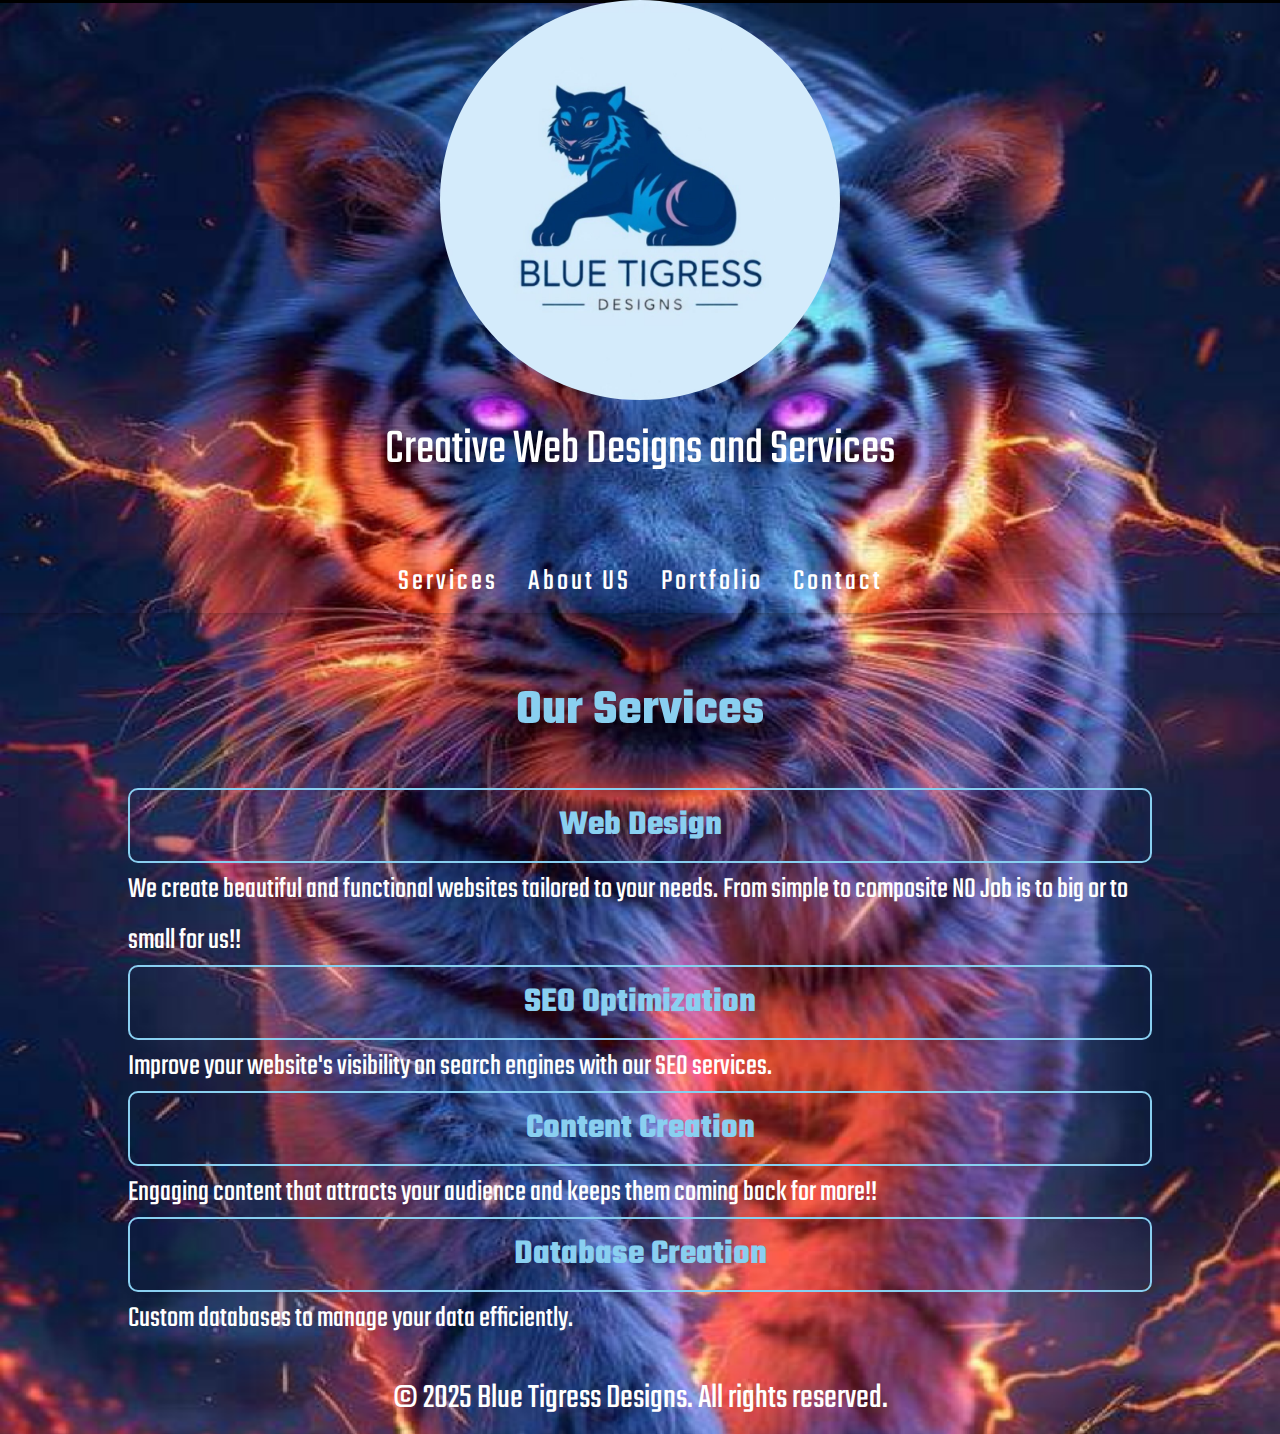
<file: index.html>
<!DOCTYPE html>
<html lang="en">
<head>
    <meta charset="UTF-8">
    <meta name="viewport" content="width=device-width, initial-scale=1.0">
    <title>Blue Tigress Designs</title>
    <link rel="preconnect" href="https://fonts.googleapis.com">
<link rel="preconnect" href="https://fonts.gstatic.com" crossorigin>
<link href="https://fonts.googleapis.com/css2?family=Teko:wght@300..700&display=swap" rel="stylesheet">
    <link rel="stylesheet" href="style.css">
</head>
<body>
    <img src="BTD Logo.jpg" alt="Blue Tigress Designs Logo" class="logo">
    <header>
        <p>Creative Web Designs and Services</p>
    </header>
    <nav>
        <a href="#services">Services</a>
        <a href="About/About.html">About US</a>
        <a href="Portfolio/Portfolio.html">Portfolio</a>
        <a href="Contact/Contact.html">Contact</a>
    </nav>
    <div class="container">
        <section id="services" class="services">
            <h2>Our Services</h2>
            <div class="service">
                <h4>Web Design</h4>
                <p1>We create beautiful and functional websites tailored to your needs.</p1>
                <p1>From simple to composite NO Job is to big or to small for us!!</p1>
            </div>
            <div class="service">
                <h5>SEO Optimization</h5>
                <p1>Improve your website's visibility on search engines with our SEO services.</p1>
            </div>
            <div class="service">
                <h6>Content Creation</h6>
                <p1>Engaging content that attracts your audience and keeps them coming back for more!!</p1>
            </div>
            <div class="service">
                <h6>Database Creation</h6>
                <p1>Custom databases to manage your data efficiently.</p1>
        </section>
    </div>
    <footer>
        <p2>&copy; 2025 Blue Tigress Designs. All rights reserved.</p2>
    </footer>
</body>
</html>
</file>
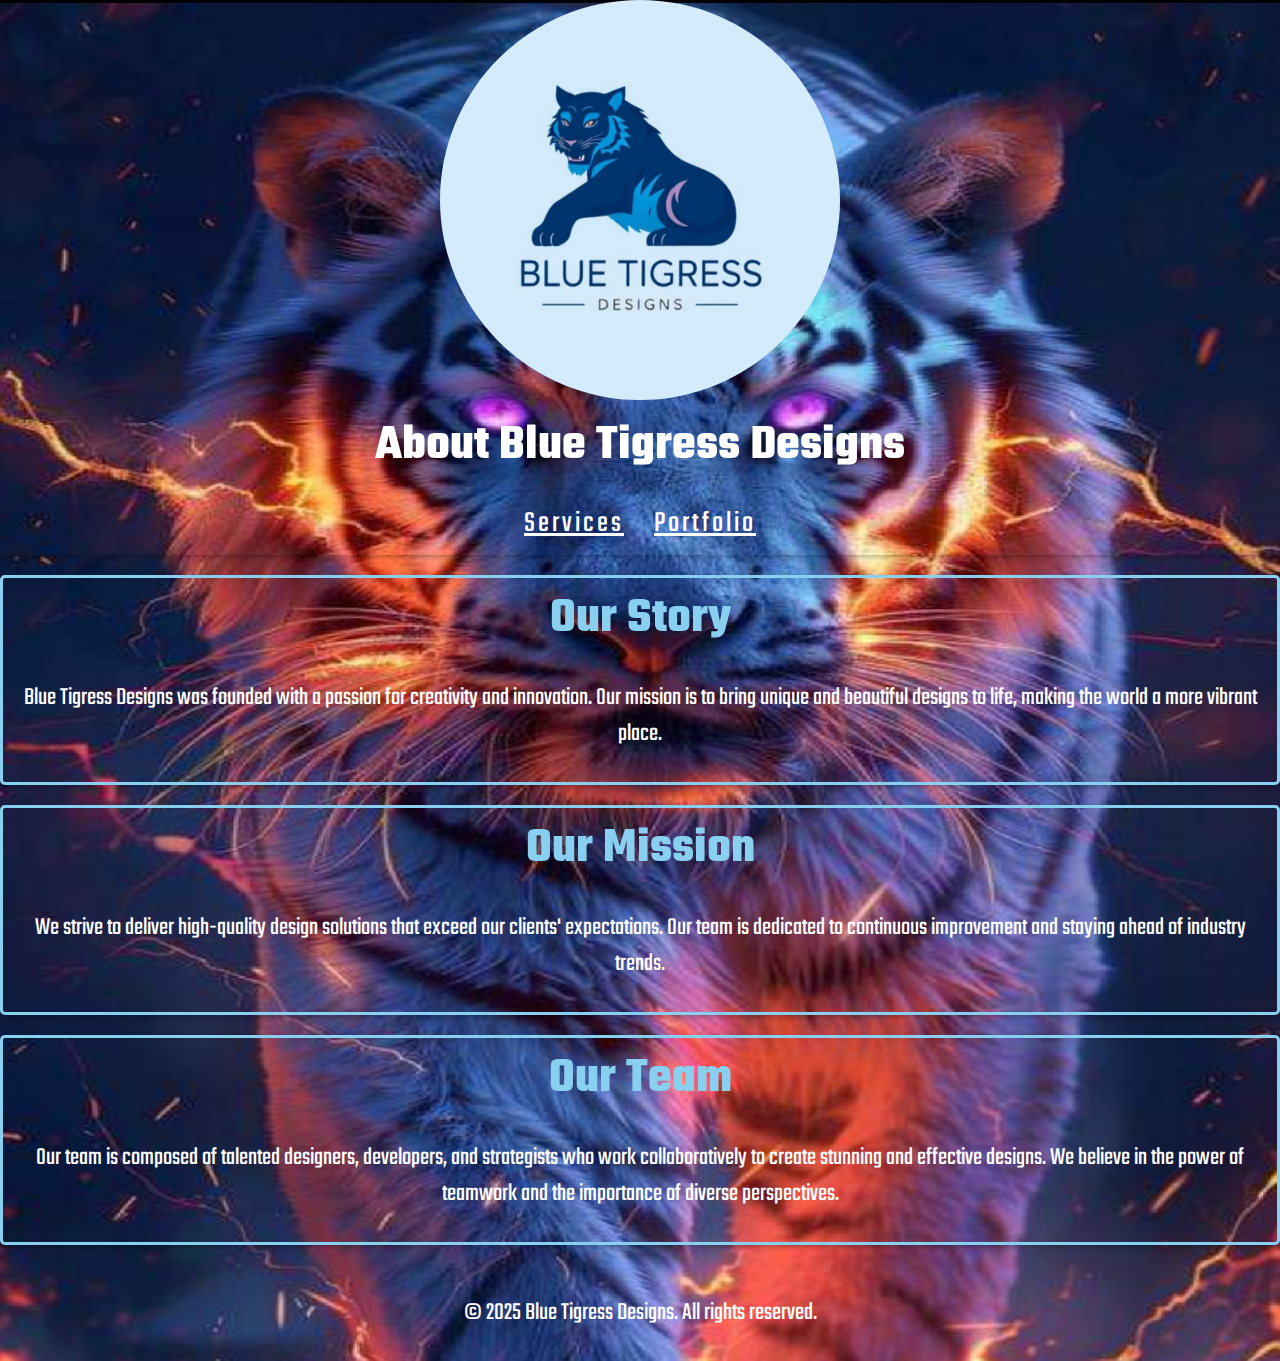
<file: About/About.html>
<!DOCTYPE html>
<html lang="en">
<head>
    <meta charset="UTF-8">
    <meta name="viewport" content="width=device-width, initial-scale=1.0">
    <title>About Us - Blue Tigress Designs</title>
    <link rel="preconnect" href="https://fonts.googleapis.com">
    <link rel="preconnect" href="https://fonts.gstatic.com" crossorigin>
    <link href="https://fonts.googleapis.com/css2?family=Teko:wght@300..700&display=swap" rel="stylesheet">
    <link rel="stylesheet" href="About.css">

</head>
<body>
    <img src="../BTD Logo.jpg" alt="Blue Tigress Designs Logo" class="logo">
    <header>
        <h1>About Blue Tigress Designs</h1>
    </header>
    <nav>
        <a href="../index.html">Services</a>
        <a href="../Portfolio/Portfolio.html">Portfolio</a>

    </nav>        
    <main>
        <section>
            <h2>Our Story</h2>
            <p>Blue Tigress Designs was founded with a passion for creativity and innovation. Our mission is to bring unique and beautiful designs to life, making the world a more vibrant place.</p>
        </section>
        <section>
            <h2>Our Mission</h2>
            <p>We strive to deliver high-quality design solutions that exceed our clients' expectations. Our team is dedicated to continuous improvement and staying ahead of industry trends.</p>
        </section>
        <section>
            <h2>Our Team</h2>
            <p>Our team is composed of talented designers, developers, and strategists who work collaboratively to create stunning and effective designs. We believe in the power of teamwork and the importance of diverse perspectives.</p>
        </section>
    </main>
    <footer>
        <p>&copy; 2025 Blue Tigress Designs. All rights reserved.</p>
    </footer>
</body>
</html>
</file>
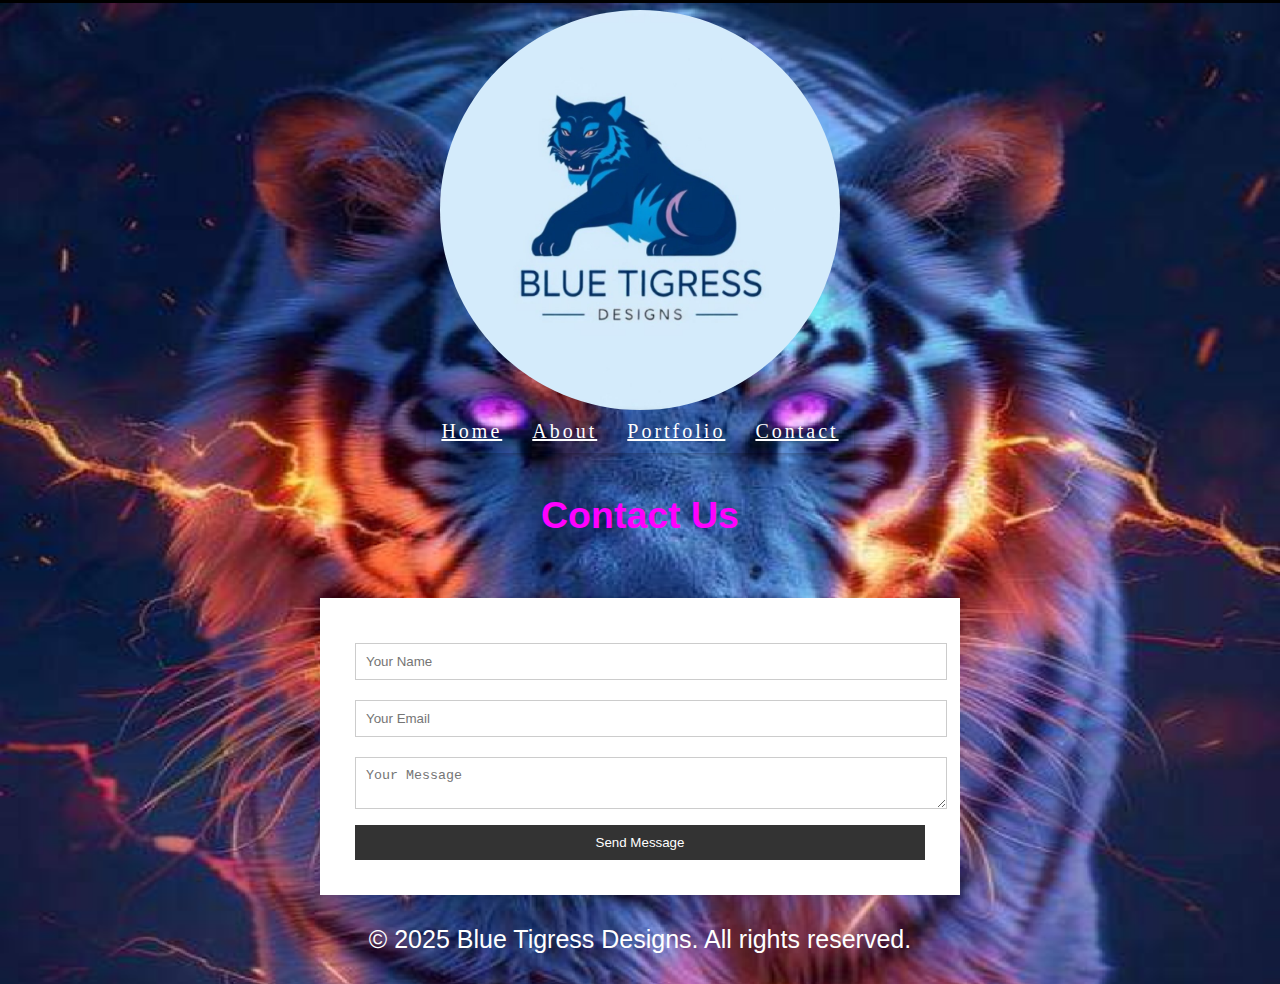
<file: Contact/Contact.html>
<!DOCTYPE html>
<html lang="en">
<head>
    <meta charset="UTF-8">
    <meta name="viewport" content="width=device-width, initial-scale=1.0">
    <title>Contact Us - Blue Tigress Designs</title>
    <link rel="stylesheet" href="Contact.css">
</head>
<body>
    <header>
        <img src="../BTD Logo.jpg" alt="Blue Tigress Designs Logo" class="logo">
        <nav>
            <a href="../index.html">Home</a>
            <a href="../About/About.html">About</a>
            <a href="../Portfolio/Portfolio.html">Portfolio</a>
            <a href="../Contact/Contact.html">Contact</a>
        </nav>
    </header>
    <main>
        <div class="container">
            <h2>Contact Us</h2>
            <form id="contact-form">
                <input type="text" name="name" placeholder="Your Name" required>
                <input type="email" name="email" placeholder="Your Email" required>
                <textarea name="message" placeholder="Your Message" required></textarea>
                <input type="submit" value="Send Message">
            </form>
        </div>
    </main>
    <footer>
        <p>&copy; 2025 Blue Tigress Designs. All rights reserved.</p>
    </footer>
</body>
</html>
</file>
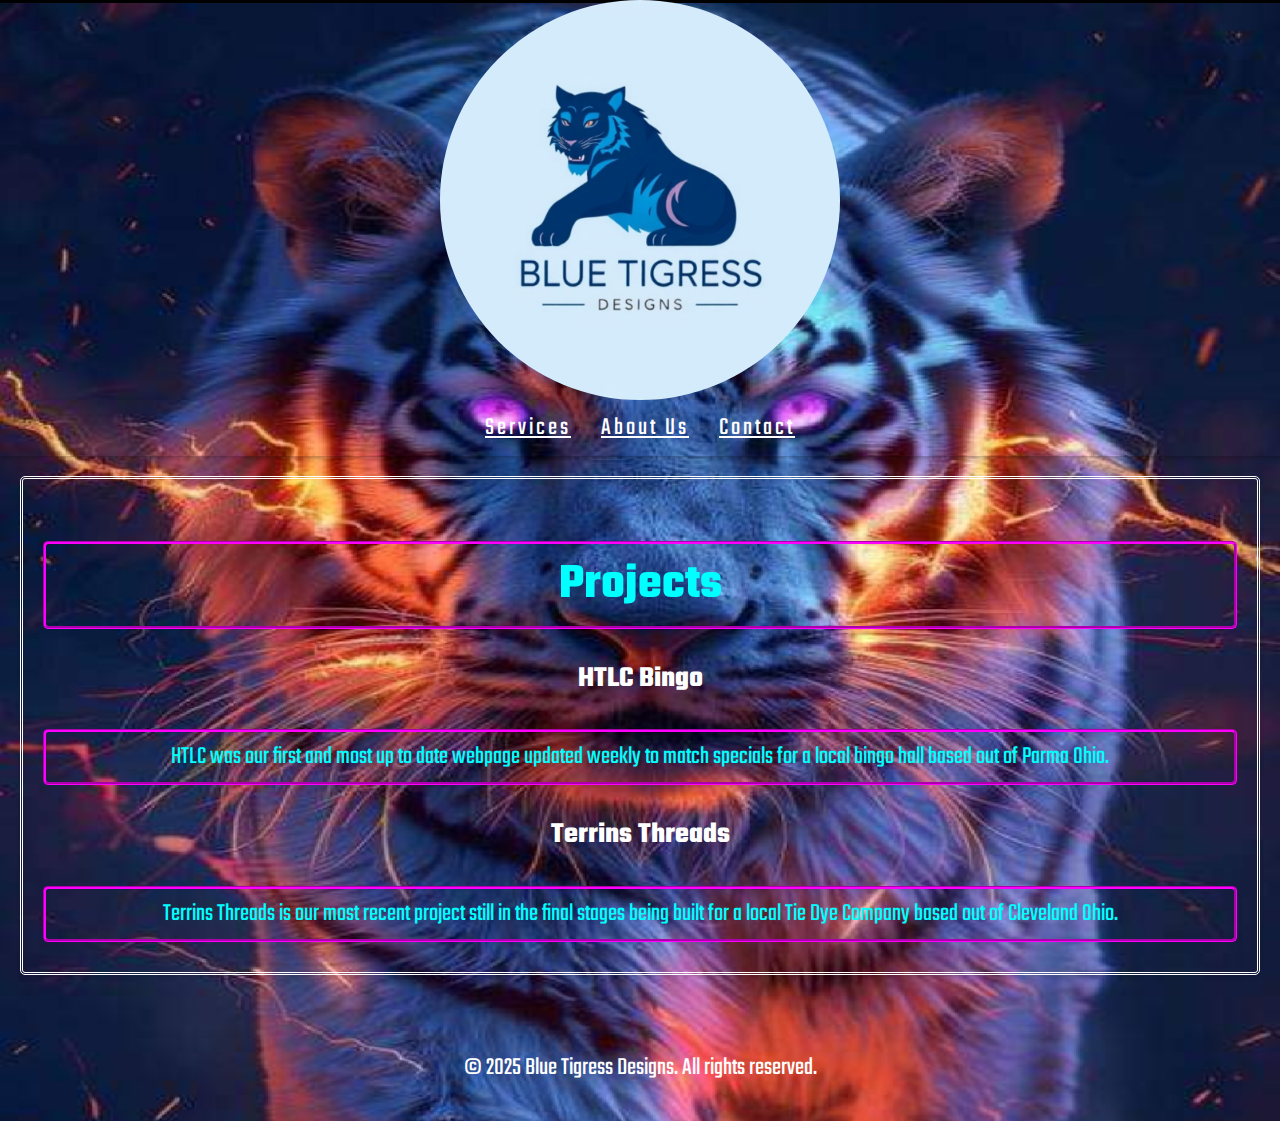
<file: Portfolio/Portfolio.html>
<!DOCTYPE html>
<html lang="en">
<head>
    <meta charset="UTF-8">
    <meta name="viewport" content="width=device-width, initial-scale=1.0">
    <title>Portfolio</title>
    <link rel="preconnect" href="https://fonts.googleapis.com">
<link rel="preconnect" href="https://fonts.gstatic.com" crossorigin>
<link href="https://fonts.googleapis.com/css2?family=Teko:wght@300..700&display=swap" rel="stylesheet">
    <link rel="stylesheet" href="Portfolio.css">
</head>
<body>
    <img src="../BTD Logo.jpg" alt="Blue Tigress Designs Logo" class="logo">
    <nav>
        <a href="../index.html">Services</a>
        <a href="../About/About.html">About Us</a>
        <a href="../Contact/Contact.html">Contact</a>
    </nav>
    <main>
        <section id="projects">
            <h2>Projects</h2>
            <div class="project">
                <h3>HTLC Bingo</h3>
                <p>HTLC was our first and most up to date webpage updated weekly to match specials for a local bingo hall based out of Parma Ohio.</p>
            </div>
            <div class="project">
                <h3>Terrins Threads</h3>
                <p>Terrins Threads is our most recent project still in the final stages being built for a local Tie Dye Company based out of Cleveland Ohio.</p>
            </div>
            <!-- Add more projects as needed -->
        </section>
    </main>
    <footer>
        <p>&copy; 2025 Blue Tigress Designs. All rights reserved.</p>
    </footer>
</body>
</html>
</file>
<file: style.css>
header {
    font-family: "Teko", serif;
    font-size: 100px;
    color: #fff;
    padding: 10px 0;
    text-align: center;
    display: flex;
    justify-content: center;
    align-items: center;

}

.logo {
    max-width: 400px;
    height: auto;
    border-radius: 50%;
    display: flex;
    justify-content: center; /* Center horizontally */
    align-items: center; /* Center vertically */
    margin: 0 auto; /* Center the logo container */
}

body {
    background-image: url("BTD\ Background.png");
    background-repeat: no-repeat;
    background-size: cover;
    font-family: "Teko", sans-serif;
    font-size: 35px;
    color: rgb(255, 0, 255);
    margin: 0;
    padding: 0;
}

nav {    
    padding: 10px 0;
    display: flex;
    justify-content: center;
    font-family: "Teko", serif;
    font-size: 30px;
    text-align: center;
    text-decoration:solid;
    box-shadow: 0 2px 5px rgba(0,0,0,0.26);
    letter-spacing: 3px;
}

nav:hover {
    color: #db04ef;
}

nav a {
    margin: 0 15px; /* Add spacing between words */
}

nav a:hover {
    background-color: #db04ef;
    color: #fff;
    border-radius: 5px;
}

h1 {
    color: #89CFF0;

}

h2{
    color: #89CFF0;
    font-size: 50px;
    text-align: center;
}

h3{
    color: #89CFF0;
    font-size: 35px;
    text-align: center;
}

.headings-container {
    display: flex;
    flex-direction: row;
    align-items: center;
}

h4, h5, h6 {
    color: #89CFF0;
    font-size: 35px;
    text-align: center;
    margin: 0;
    padding: 10px 0;
    border: 2px solid #89CFF0; /* Add border */
    border-radius: 10px; /* Rounded borders */
}

p {
    line-height: 1.6;
    margin: 0 0 1em;
    font-size: 50px;
    text-align: center;
}

p1 {
    line-height: 1.6;
    margin: 0 0 1em;
    font-size: 30px;
    text-align: right;
    position: center;
    color: #fff;
}

a {
    color: #fff;
    text-decoration: none;
}

a:hover {
    text-decoration: underline;
}

.container {
    width: 80%;
    margin: 0 auto;
    padding: 20px;
}

button {
    background-color: #89CFF0;
    color: #fff;
    border: none;
    padding: 10px 20px;
    cursor: pointer;
}

button:hover {
    background-color: #003f7f;
}

footer {
    color: #fff;
    text-align: center;
    padding: 10px 0;
    width: 100%;
    bottom: 0;
}
</file>
<file: About/About.css>
header {
    font-family: "Teko", serif;
    font-size: 20px;
    color: #fff;
    padding: 10px 0;
    text-align: center;
    display: flex;
    justify-content: center;
    align-items: center;
}

.logo {
    max-width: 400px;
    height: auto;
    border-radius: 50%;
    display: flex;
    justify-content: center;
    align-items: center;
    margin: 0 auto;
}

body {
    background-image: url("../BTD\ Background.png");
    background-repeat: no-repeat;
    background-size: cover;
    font-family: "Teko", sans-serif;
    font-size: 25px;
    color: rgb(255, 0, 255);
    margin: 0;
    padding: 0;
}

nav {
    padding: 10px 0;
    display: flex;
    justify-content: center;
    font-family: "Teko", serif;
    font-size: 30px;
    text-align: center;
    text-decoration:solid;
    box-shadow: 0 2px 5px rgba(0,0,0,0.26);
    letter-spacing: 3px;
    
}

nav a {
    margin: 0 15px;
    color: #fff;
}

nav a:hover {
    background-color: #db04ef;;
    color: #fff;
    border-radius: 5px;
}
header h1 {
    margin: 0;
    font-size: 2.5em;
}

.container {
    width: 80%;
    margin: 0 auto;
    overflow: hidden;
}

section {
    padding: 5px;
    /* background: #fff; */
    text-align: center;
    margin: 20px 0;
    border-radius: 5px;
    border-style: solid;
    border-color: #89CFF0;
    box-shadow: 0 2px 5px rgba(0,0,0,0.26);
    color: #fff;

}

section h2 {
    color: #89CFF0;
    font-size: 2em;
    text-align: center;
    margin: 0;
}

footer {
    color: #fff;
    text-align: center;
    padding: 5px 0;
    bottom: 0;
    width: 100%;
}
</file>
<file: Contact/Contact.css>
header {
    font-family: "Teko", serif;
    font-size: 20px;
    color: #fff;
    padding: 10px 0;
    text-align: center;
    display: flex;
    flex-direction: column; /* Stack children vertically */
    justify-content: center;
    align-items: center;
}

.logo {
    max-width: 400px;
    height: auto;
    border-radius: 50%;
    display: flex;
    justify-content: center;
    align-items: center;
    margin: 0 auto;
}

body {
    background-image: url("../BTD\ Background.png");
    background-repeat: no-repeat;
    background-size: cover;
    font-family: "Teko", sans-serif;
    font-size: 25px;
    color: rgb(255, 0, 255);
    margin: 0;
    padding: 0;
}

nav {
    /* background-color: #89CFF0; Light blue navigation */
    padding: 10px 0;
    text-align: center;
    text-decoration: solid;
    box-shadow: 0 2px 5px rgba(0,0,0,0.26);
    letter-spacing: 3px;
    display: flex;
    justify-content: center; /* Center horizontally */
    align-items: center; /* Center vertically */
}

nav a {
    margin: 0 15px;
    color: #fff;
    display: flex;
    justify-content: center; /* Center text horizontally */
    align-items: center; /* Center text vertically */
    height: 100%; /* Ensure full height for centering */
}

nav a:hover {
    background-color: #db04ef;
    color: #fff;
    border-radius: 5px;
}

.container {
    width: 50%;
    margin: auto;
    display: flex;
    flex-direction: column;
    justify-content: center;
    align-items: center;
}
#contact-form {
    background: #fff;
    padding: 35px;
    margin-top: 30px;
    box-shadow: 0 0 10px rgba(0, 0, 0, 0.1);
    justify-content: center;
}

input[type="text"], input[type="email"], textarea {
    width: 100%;
    padding: 10px;
    margin: 10px 0;
    border: 1px solid #ccc;
}

input[type="submit"] {
    display: block;
    width: 100%;
    background: #333;
    color: #fff;
    border: none;
    padding: 10px;
    cursor: pointer;
}

input[type="submit"]:hover {
    background: #555;
}

footer {
    color: #fff;
    text-align: center;
    padding: 5px 0;
    bottom: 0;
    width: 100%;
}
</file>
<file: Portfolio/Portfolio.css>
/* Header Styles */
header {
    font-family: "Teko", serif;
    font-size: 20px;
    color: #fff;
    padding: 10px 0;
    text-align: center;
    display: flex;
    flex-direction: column; /* Stack children vertically */
    justify-content: center;
    align-items: center;
}

/* Logo Styles */
.logo {
    max-width: 400px;
    height: auto;
    border-radius: 50%;
    display: flex;
    justify-content: center;
    align-items: center;
    margin: 0 auto;
}

body {
    background-image: url("../BTD\ Background.png");
    background-repeat: no-repeat;
    background-size: cover;
    font-family: "Teko", sans-serif;
    font-size: 25px;
    color: rgb(255, 0, 255);
    margin: 0;
    padding: 0;
}
nav {
    padding: 10px 0;
    text-align: center;
    text-decoration: solid;
    box-shadow: 0 2px 5px rgba(0,0,0,0.26);
    letter-spacing: 3px;
    display: flex;
    justify-content: center; /* Center horizontally */
    align-items: center; /* Center vertically */
}


nav a {
    margin: 0 15px;
    color: #fff;
    display: flex;
    justify-content: center; /* Center text horizontally */
    align-items: center; /* Center text vertically */
    height: 100%; /* Ensure full height for centering */
}

nav a:hover {
    background-color: #db04ef;
    color: #fff;
    border-radius: 5px;
}

/* Main Content Styles */
main {
    padding: 20px;
    text-align: center;
    margin: auto;
    font-family: "Teko", sans-serif;
}

section {
    margin-bottom: 20px;
    border-radius: 5px;
    border-style: double;
    padding: 20px;
    box-shadow: 0 2px 4px rgba(0, 0, 0, 0.1);
    color: #fff;
}

section h2 {
    font-size: 2em;
    margin-bottom: 10px;
    border-style: groove;
    border-radius: 5px;
    padding: 5px;
    color:aqua;
    border-color: fuchsia;
}

section p {
    line-height: 1.6;
    margin-bottom: 10px;
    border-style: groove;
    border-radius: 5px;
    padding: 5px;
    color:aqua;
    border-color: fuchsia;
}

/* Footer Styles */
footer {
    color: #fff;
    text-align: center;
    padding: 10px 0;
    width: 100%;
    bottom: 0;
}
/* Portfolio Item Styles */
.portfolio-item {
    background-color: #fff;
    border: 1px solid #ddd;
    border-radius: 5px;
    margin-bottom: 20px;
    padding: 20px;
    box-shadow: 0 2px 4px rgba(0, 0, 0, 0.1);
}

.portfolio-item img {
    max-width: 100%;
    border-radius: 5px;
}

.portfolio-item h3 {
    font-size: 1.5em;
    margin-top: 0;
}

.portfolio-item p {
    line-height: 1.6;
}

.portfolio-item a {
    display: inline-block;
    margin-top: 10px;
    color: #333;
    text-decoration: none;
    border: 1px solid #333;
    padding: 10px 15px;
    border-radius: 5px;
    transition: background-color 0.3s, color 0.3s;
}

.portfolio-item a:hover {
    background-color: #333;
    color: #fff;
}
</file>
